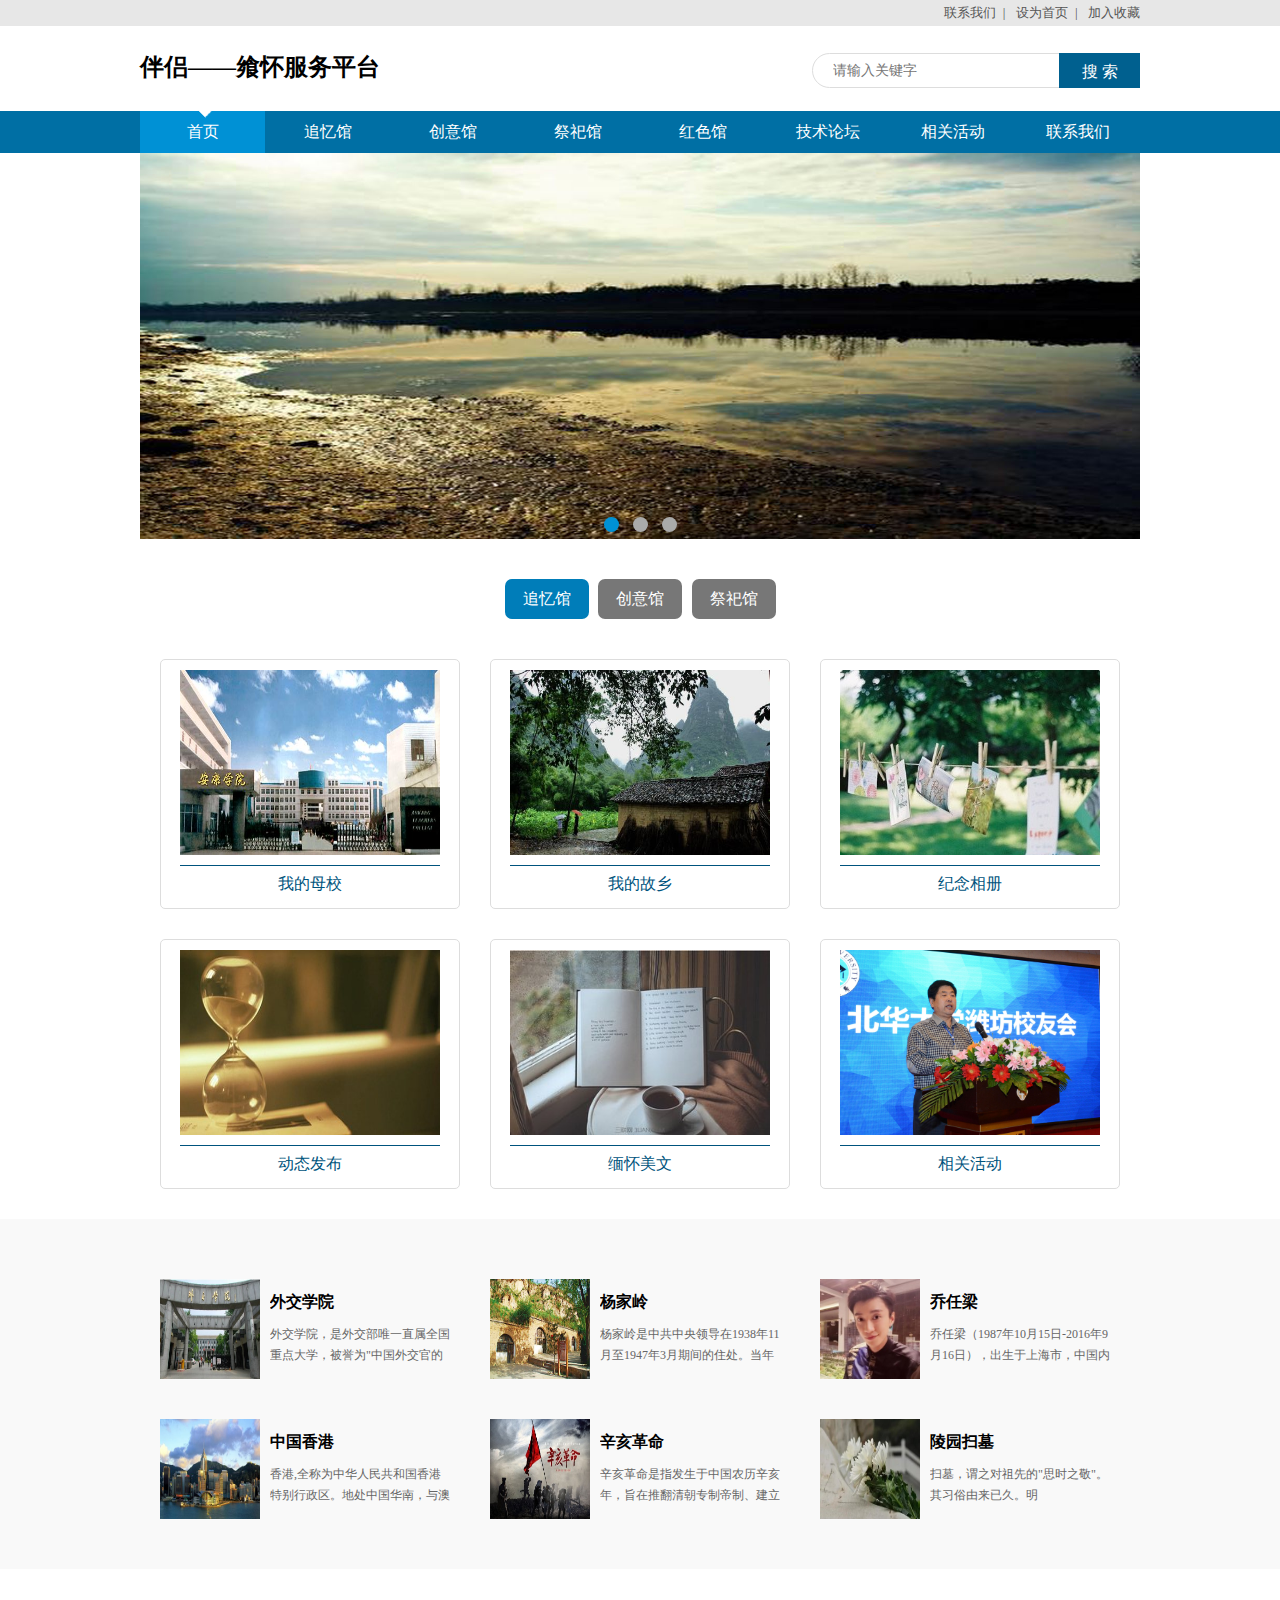
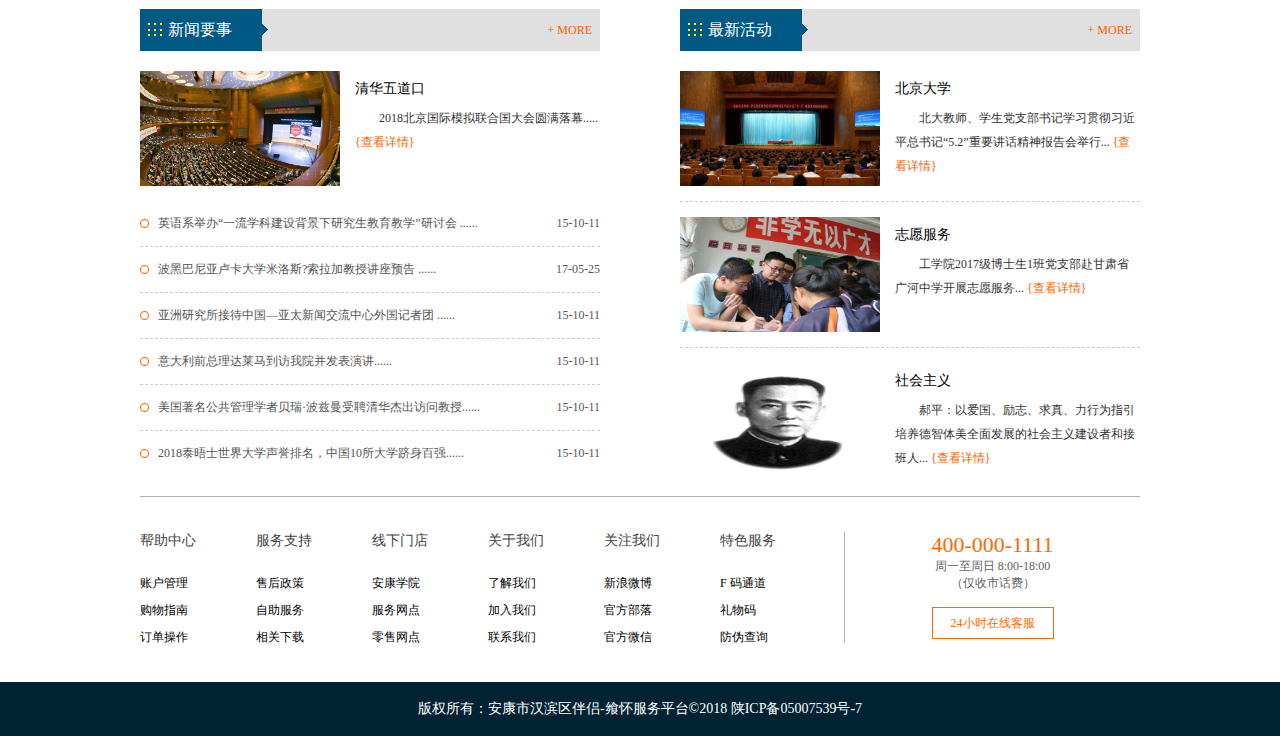
<file: index.html>
<!DOCTYPE HTML PUBLIC "-//W3C//DTD HTML 4.01 Transitional//EN">

<html>
<head>
    <meta http-equiv="Content-Type" content="text/html; charset=utf-8" />
    <title>飨怀服务平台</title>
<link rel="stylesheet" type="text/css" href="Assets/css/reset.css"/>
<script type="text/javascript" src="Assets/js/jquery-1.8.3.min.js"></script>
<script type="text/javascript" src="Assets/js/js_z.js"></script>
<link rel="stylesheet" type="text/css" href="Assets/plugins/FlexSlider/flexslider.css">
<script type="text/javascript" src="Assets/plugins/FlexSlider/jquery.flexslider.js"></script>
    <link rel="stylesheet" type="text/css" href="Assets/css/thems.css">
    <link rel="stylesheet" type="text/css" href="Assets/css/responsive.css">
    <script type="text/javascript">
        $(window).load(function() {
        $('.flexslider').flexslider({
	    animation: "slide",
            slideshowSpeed: 1000
        })
    });
    </script>
</head>

<body>
<!--头部-->
<div class="t_bg">
    <div class="top">
        <a href="">联系我们</a><i>|</i>
        <a href="">设为首页</a><i>|</i>
        <a href="">加入收藏</a>
    </div>
</div>
<div class="head clearfix">
    <div class="logo"><a href=""><span>伴侣——飨怀服务平台</span></a></div>
    <div class="search">
        <input name="" type="text" placeholder="请输入关键字">
        <input name="" type="submit" value="搜 索">
    </div>
    <!--<div class="tel">-->
    <!--<span><em>热线电话:</em>&nbsp;</span>-->
    <!--<b>13429755528</b>-->
    <!--</div>-->
</div>
<div class="n_bg">
    <div class="nav_m">
        <div class="n_icon">导航栏</div>
        <ul class="nav clearfix">
            <li class="now"><a href="index.html"><i>&nbsp;</i>首页</a></li>
            <li>
                <a href="miss.html"><i>&nbsp;</i>追忆馆</a>
                <div class="er clearfix">
                    <a href="">校园会</a>
                    <a href="">故乡会</a>
                </div>
            </li>
            <li>
                <a href="liwu.html"><i>&nbsp;</i>创意馆</a>
                <div class="er clearfix">
                    <a href="">礼品店</a>
                    <a href="">原创店</a>
                </div>
            </li>
            <li>
                <a href="jisi.html"><i>&nbsp;</i>祭祀馆</a>
                <div class="er clearfix">
                    <a href="">名人堂</a>
                    <a href="">亲友堂</a>
                </div>
            </li>
            <li>
                <a href="red"><i>&nbsp;</i>红色馆</a>
                <div class="er clearfix">
                    <a href="">军情地</a>
                    <a href="">革命地</a>
                </div>
            </li>
            <li>
                <a href="case.html"><i>&nbsp;</i>技术论坛</a>
            </li>
            <li>
                <a href="about.html"><i>&nbsp;</i>相关活动</a>
            </li>
            <li>
                <a href="contact.html"><i>&nbsp;</i>联系我们</a>
            </li>
        </ul>
    </div>
</div>
<!--头部-->
<!--幻灯片-->
<div class="banner">
    <div class="slider">
        <div class="flexslider">
            <ul class="slides">
                <li><a href=""><img src="imgs/h_n1.jpg" alt="" /></a></li>
                <li><a href=""><img src="imgs/h_n2.jpg" alt="" /></a></li>
                <li><a href=""><img src="Assets/upload/校友.jpg" alt="" /></a></li>
            </ul>
        </div>
    </div>
</div>
<!--幻灯片-->
<div class="i_ma">
    <div class="tabBox_t">
        <div class="tabBox">
            <ul class="tabNav">
                <li class="now">追忆馆</li>
                <li>创意馆</li>
                <li>祭祀馆</li>
            </ul>
            <div class="tabCont" style="display:block;">
                <!--追忆馆-->
                <ul class="ip_l clearfix">
                    <li>
                        <div class="tu">
                            <a href=""><img src="imgs/母校.jpg" alt=""/>
                                <div class="title">我的母校</div>
                            </a>
                        </div>
                        <div class="des">
                            <h6><a href="">我的母校</a></h6>
                            <p>&nbsp;&nbsp;&nbsp;&nbsp;&nbsp;&nbsp;校园，是一个让人吸收知识的地方;校园，是个最有师生爱的地方;校园，是一个已离我远去的地方。不知你是否早已记不清学校的样子，那么就让我们来带你重温你的母校......
                            </p>
                            <a href="" class="more">+ 查看详情</a>
                        </div>
                    </li>
                    <li>
                        <div class="tu">
                            <a href=""><img src="imgs/home_t.jpg" alt=""/>
                                <div class="title">我的故乡</div>
                            </a>
                        </div>
                        <div class="des">
                            <h6><a href="">我的故乡</a></h6>
                            <p>&nbsp;&nbsp;&nbsp;&nbsp;&nbsp;&nbsp;故乡是姐姐手中弯弯的镰刀;是母亲的唠叨与炊烟:是父亲的严厉与庄稼;是端着碗蹲在村口]的相邻们的笑语;是临行前缝满行囊的叮嘱与牵挂......</p>
                            <a href="" class="more">+ 查看详情</a>
                        </div>
                    </li>
                    <li>
                        <div class="tu">
                            <a href=""><img src="imgs/x_c.png" alt=""/>
                                <div class="title">纪念相册</div></a>
                        </div>
                        <div class="des">
                            <h6><a href="">纪念相册</a></h6>
                            <p>&nbsp;&nbsp;&nbsp;&nbsp;&nbsp;&nbsp;谢谢你们曾出现在我的生命里，谢谢你们赐我永不凋零的回忆和放纵的青春......</p>
                            <a href="" class="more">+ 查看详情</a>
                        </div>
                    </li>
                    <li>
                        <div class="tu">
                            <a href=""><img src="imgs/dongt.jpg" alt=""/>
                                <div class="title">动态发布</div></a>
                        </div>
                        <div class="des">
                            <h6><a href="">动态发布</a></h6>
                            <p>&nbsp;&nbsp;&nbsp;&nbsp;&nbsp;&nbsp;这里会实时更新大家在网页中怀念的动态，以及一些事物的更新变化......</p>
                            <a href="" class="more">+ 查看详情</a>
                        </div>
                    </li>
                    <li>
                        <div class="tu">
                            <a href=""><img src="imgs/meiwen.jpg" alt=""/>
                                <div class="title">缅怀美文</div></a>
                        </div>
                        <div class="des">
                            <h6><a href="">缅怀美文</a></h6>
                            <p>&nbsp;&nbsp;&nbsp;&nbsp;&nbsp;&nbsp;许多事情，大抵如此，当你拥有的时候不知道它的弥足珍贵，而当你失去了过后却又总是怀念不已......</p>
                            <a href="" class="more">+ 查看详情</a>
                        </div>
                    </li>
                    <li>
                        <div class="tu">
                            <a href=""><img src="Assets/upload/xy.jpg" alt=""/>
                                <div class="title">相关活动</div></a>
                        </div>
                        <div class="des">
                            <h6><a href="">相关活动</a></h6>
                            <p>&nbsp;&nbsp;&nbsp;&nbsp;&nbsp;&nbsp;我们会发布出来一些顾客参与到的活动相关动态......</p>
                            <a href="" class="more">+ 查看详情</a>
                        </div>
                    </li>
                </ul>
                <!--追忆馆-->
            </div>
            <div class="tabCont">
                <!--创意馆-->
                <ul class="ip_l clearfix">
                    <li>
                        <div class="tu">
                            <a href=""><img src="imgs/lip.jpg" alt=""/>
                                <div class="title">礼品店</div></a>
                        </div>
                        <div class="des">
                            <h6><a href="">礼品店</a></h6>
                            <p>&nbsp;&nbsp;&nbsp;&nbsp;&nbsp;送礼作为表达自己的感情、加深与别人间的沟通和交流的一种方式，关键的是一种感情和意义上的互通交融......</p>
                            <a href="" class="more">+ 查看详情</a>
                        </div>
                    </li>
                    <li>
                        <div class="tu">
                            <a href=""><img src="imgs/ych.jpg" alt=""/>
                                <div class="title">原创店</div></a>
                        </div>
                        <div class="des">
                            <h6><a href="">原创店</a></h6>
                            <p>&nbsp;&nbsp;&nbsp;&nbsp;&nbsp;在这里，你会看到我们不同的艺术家创造家倾心做出来的礼品，我们可以定制你想要的，并真人配送，也可以挑选我们的礼品......</p>
                            <a href="" class="more">+ 查看详情</a>
                        </div>
                    </li>
                    <li>
                        <div class="tu">
                            <a href=""><img src="imgs/zhd.jpg" alt=""/>
                                <div class="title">驻地介绍</div></a>
                        </div>
                        <div class="des">
                            <h6><a href="">驻地介绍</a></h6>
                            <p>&nbsp;&nbsp;&nbsp;&nbsp;&nbsp;杨家岭是中共中央领导在1938年11月至1947年3月期间的住处。当年这里还曾进行过轰轰烈烈的大生产运动、整风运动......</p>
                            <a href="" class="more">+ 查看详情</a>
                        </div>
                    </li>
                    <li>
                        <div class="tu">
                            <a href=""><img src="imgs/jingd.jpg" alt=""/>
                                <div class="title">景点介绍</div></a>
                        </div>
                        <div class="des">
                            <h6><a href="">景点介绍</a></h6>
                            <p>&nbsp;&nbsp;&nbsp;&nbsp;&nbsp;枣园是中共中央书记处所在地，位于延安城西北8公里处，这里原是一家地主的庄园，中共中央进驻延安后，为中央社会部驻地，遂改名为"延园"，现旧址大门石柱两侧尚有康生所书"延园"二字......</p>
                            <a href="" class="more">+ 查看详情</a>
                        </div>
                    </li>
                    <li>
                        <div class="tu">
                            <a href=""><img src="imgs/news.jpg" alt=""/>
                                <div class="title">事件记载</div></a>
                        </div>
                        <div class="des">
                            <h6><a href="">事件记载</a></h6>
                            <p>&nbsp;&nbsp;&nbsp;&nbsp;&nbsp;1938年11月至1947年3月，毛泽东等中央领导和中共中央机关在此居住。期间，中共中央领导了解放战争，领导了大生产运动和整风运动......</p>
                            <a href="" class="more">+ 查看详情</a>
                        </div>
                    </li>
                    <li>
                        <div class="tu">
                            <a href=""><img src="imgs/picture.jpg" alt=""/>
                                <div class="title">革命相簿</div></a>
                        </div>
                        <div class="des">
                            <h6><a href="">革命相簿</a></h6>
                            <p>&nbsp;&nbsp;&nbsp;&nbsp;&nbsp;这些照片记载了那些在革命驻地曾经发生过的重大事件，以及那些曾经生活在这里的伟人的一点一滴......</p>
                            <a href="" class="more">+ 查看详情</a>
                        </div>
                    </li>
                </ul>
                <!--创意馆-->
            </div>
            <div class="tabCont">
                <!--祭祀馆-->
                <ul class="ip_l clearfix">
                    <li>
                        <div class="tu">
                            <a href=""><img src="imgs/zhude.jpg" alt=""/>
                                <div class="title">名人堂</div></a>
                        </div>
                        <div class="des">
                            <h6><a href="">名人堂</a></h6>
                            <p>&nbsp;&nbsp;&nbsp;&nbsp;&nbsp;&nbsp;在这里不光有你想要纪念的明星，也有我们的伟大的革命家思想家，还有着为我们当今社会做出巨大贡献的发明家......</p>
                            <a href="" class="more">+ 查看详情</a>
                        </div>
                    </li>
                    <li>--
                        <div class="tu">
                            <a href=""><img src="imgs/zhuidao.jpg" alt=""/>
                                <div class="title">追悼留言</div></a>
                        </div>
                        <div class="des">
                            <h6><a href="">追悼留言</a></h6>
                            <p>&nbsp;&nbsp;&nbsp;&nbsp;&nbsp;&nbsp;因为我们爱他，想他，所以即使他不在了，我们也会选择以这样的方式来念他想他，所以我们给大家提供了这样一个地方来让大家写出对心中的他的思念......</p>
                            <a href="" class="more">+ 查看详情</a>
                        </div>
                    </li>
                    <li>
                        <div class="tu">
                            <a href=""><img src="imgs/saomu.jpg" alt=""/>
                                <div class="title">陵园扫墓</div></a>
                        </div>
                        <div class="des">
                            <h6><a href="">陵园扫墓</a></h6>
                            <p>&nbsp;&nbsp;&nbsp;&nbsp;&nbsp;&nbsp;在这里，我们有各式各样的墓碑供大家选择......</p>
                            <a href="" class="more">+ 查看详情</a>
                        </div>
                    </li>
                    <li>
                        <div class="tu">
                            <a href=""><img src="imgs/mu.jpg" alt=""/>
                                <div class="title">陵园选择</div></a>
                        </div>
                        <div class="des">
                            <h6><a href="">陵园选择</a></h6>
                            <p>&nbsp;&nbsp;&nbsp;&nbsp;&nbsp;&nbsp;在这里我们有专门的工作人员会被派到指定的墓碑前进行祭祀，或者还会提供类似于快递一样的祭祀方式，您可以通过网页下单来托人去祭祀......</p>
                            <a href="" class="more">+ 查看详情</a>
                        </div>
                    </li>
                    <li>
                        <div class="tu">
                            <a href=""><img src="imgs/saom.jpg" alt=""/>
                                <div class="title">VR线下体验店</div></a>
                        </div>
                        <div class="des">
                            <h6><a href="">VR线下体验店</a></h6>
                            <p>&nbsp;&nbsp;&nbsp;&nbsp;&nbsp;&nbsp;我们还有一种高科技产品虚拟眼镜，当我们带上它以后就可以进入一个虚拟的场景以及出现一个虚拟的墓碑来进行祭祀......</p>
                            <a href="" class="more">+ 查看详情</a>
                        </div>
                    </li>
                    <li>
                        <div class="tu">
                            <a href=""><img src="imgs/jis.png" alt=""/>
                                <div class="title">论坛讨论</div></a>
                        </div>
                        <div class="des">
                            <h6><a href="">论坛讨论</a></h6>
                            <p>&nbsp;&nbsp;&nbsp;&nbsp;&nbsp;&nbsp;当您选择完成之后，就可以来到我们的论坛发表您的想法，既可以为后面的朋友提供一些方法，也可以给我们提出一些建议，以便我们后续的改善......</p>
                            <a href="" class="more">+ 查看详情</a>
                        </div>
                    </li>
                </ul>
                <!--祭祀馆-->
            </div>
        </div>
    </div>
</div>
<div class="bg_a">
    <div class="i_mb clearfix">
        <dl class="clearfix">
            <a href="">
                <dt><img src="imgs/w_j.jpg" alt=""/></dt>
                <dd>
                    <div class="name">外交学院</div>
                    <p>外交学院，是外交部唯一直属全国重点大学，被誉为"中国外交官的摇篮"。</p>
                </dd>
            </a>
        </dl>
        <dl class="clearfix">
            <a href="">
                <dt><img src="imgs/y_j_l.jpg" alt=""/></dt>
                <dd>
                    <div class="name">杨家岭</div>
                    <p>杨家岭是中共中央领导在1938年11月至1947年3月期间的住处。当年这里还曾进行过轰轰烈烈的大生产运动、整风运动。</p>
                </dd>
            </a>
        </dl>
        <dl class="clearfix">
            <a href="">
                <dt><img src="imgs/q_r_l.jpg" alt=""/></dt>
                <dd>
                    <div class="name">乔任梁</div>
                    <p>乔任梁（1987年10月15日-2016年9月16日），出生于上海市，中国内地影视男演员、流行乐歌手，</p>
                </dd>
            </a>
        </dl>
        <dl class="clearfix">
            <a href="">
                <dt><img src="imgs/x_g.jpg" alt=""/></dt>
                <dd>
                    <div class="name">中国香港</div>
                    <p>香港,全称为中华人民共和国香港特别行政区。地处中国华南，与澳门特别行政区隔着珠江口相望。</p>
                </dd>
            </a>
        </dl>
        <dl class="clearfix">
            <a href="">
                <dt><img src="imgs/g_m.jpg" alt=""/></dt>
                <dd>
                    <div class="name">辛亥革命</div>
                    <p>辛亥革命是指发生于中国农历辛亥年，旨在推翻清朝专制帝制、建立共和政体的全国性革命。</p>
                </dd>
            </a>
        </dl>
        <dl class="clearfix">
            <a href="">
                <dt><img src="imgs/l_y_s_m.jpg" alt=""/></dt>
                <dd>
                    <div class="name">陵园扫墓</div>
                    <p>扫墓，谓之对祖先的"思时之敬"。其习俗由来已久。明</p>
                </dd>
            </a>
        </dl>
    </div>
</div>
<div class="space_hx">&nbsp;</div>
<div class="i_mc clearfix">
    <div class="i_mcl">
        <div class="box_h">
        	<span>
            	<em>新闻要事</em>
                <i>&nbsp;</i>
            </span>
            <a href="">+ MORE</a>
        </div>
        <div class="box_m">
            <dl class="clearfix">
                <dt><a href=""><img src="imgs/q_h.jpg" alt=""/></a></dt>
                <dd>
                    <div class="title"><a href="">清华五道口</a></div>
                    <p>2018北京国际模拟联合国大会圆满落幕.....      <a href="">{查看详情}</a></p>
                </dd>
            </dl>
            <ul class="clearfix">
                <li>
                    <a href="">
                        <p>英语系举办“一流学科建设背景下研究生教育教学”研讨会 ......</p>
                        <em>15-10-11</em>
                    </a>
                </li>
                <li>
                    <a href="">
                        <p>波黑巴尼亚卢卡大学米洛斯?索拉加教授讲座预告 ......</p>
                        <em> 17-05-25</em>
                    </a>
                </li>
                <li>
                    <a href="">
                        <p>亚洲研究所接待中国—亚太新闻交流中心外国记者团 ......</p>
                        <em>15-10-11</em>
                    </a>
                </li>
                <li>
                    <a href="">
                        <p>意大利前总理达莱马到访我院并发表演讲......</p>
                        <em>15-10-11</em>
                    </a>
                </li>
                <li>
                    <a href="">
                        <p>美国著名公共管理学者贝瑞·波兹曼受聘清华杰出访问教授......</p>
                        <em>15-10-11</em>
                    </a>
                </li>
                <li>
                    <a href="">
                        <p>2018泰晤士世界大学声誉排名，中国10所大学跻身百强......</p>
                        <em>15-10-11</em>
                    </a>
                </li>
            </ul>
        </div>
    </div>
    <div class="i_mcr">
        <div class="box_h">
        	<span>
            	<em>最新活动</em>
                <i>&nbsp;</i>
            </span>
            <a href="">+ MORE</a>
        </div>
        <div class="box_m">
            <dl class="clearfix">
                <dt><a href=""><img src="imgs/b_d.jpg" alt=""/></a></dt>
                <dd>
                    <div class="title"><a href="">北京大学</a></div>
                    <p>北大教师、学生党支部书记学习贯彻习近平总书记“5.2”重要讲话精神报告会举行...      <a href="">{查看详情}</a></p>
                </dd>
            </dl>
            <dl class="clearfix">
                <dt><a href=""><img src="imgs/z_y.jpg" alt=""/></a></dt>
                <dd>
                    <div class="title"><a href="">志愿服务</a></div>
                    <p>工学院2017级博士生1班党支部赴甘肃省广河中学开展志愿服务...      <a href="">{查看详情}</a></p>
                </dd>
            </dl>
            <dl class="clearfix">
                <dt><a href=""><img src="imgs/h_p.png" alt=""/></a></dt>
                <dd>
                    <div class="title"><a href="">社会主义</a></div>
                    <p>郝平：以爱国、励志、求真、力行为指引 培养德智体美全面发展的社会主义建设者和接班人...      <a href="">{查看详情}</a></p>
                </dd>
            </dl>
        </div>
    </div>
</div>
<div class="space_hx">&nbsp;</div>
<div class="container">
    <dl class="col-links">
        <dt>帮助中心</dt>
        <dd><a>账户管理</a></dd>
        <dd><a>购物指南</a></dd>
        <dd><a>订单操作</a></dd>
    </dl>
    <dl class="col-links ">
        <dt>服务支持</dt>
        <dd><a>售后政策</a></dd>
        <dd><a>自助服务</a></dd>
        <dd><a>相关下载</a></dd>
    </dl>
    <dl class="col-links ">
        <dt>线下门店</dt>
        <dd><a>安康学院</a></dd>
        <dd><a>服务网点</a></dd>
        <dd><a>零售网点</a></dd>
    </dl>

    <dl class="col-links ">
        <dt>关于我们</dt>
        <dd><a>了解我们</a></dd>
        <dd><a>加入我们</a></dd>
        <dd><a>联系我们</a></dd>
    </dl>
    <dl class="col-links ">
        <dt>关注我们</dt>
        <dd><a>新浪微博</a></dd>
        <dd><a>官方部落</a></dd>
        <dd><a>官方微信</a></dd>
    </dl>

    <dl class="col-links ">
        <dt>特色服务</dt>
        <dd><a>F 码通道</a></dd>
        <dd><a>礼物码</a></dd>
        <dd><a>防伪查询</a></dd>
    </dl>
    <div class="col-contact">
        <p class="iphone">400-000-1111</p>
        <p>
            周一至周日 8:00-18:00<br>（仅收市话费）
        </p>
        <a target="_blank" href="http://wpa.qq.com/msgrd?v=3&uin=1436326816&site=qq&menu=yes"> 24小时在线客服</a>
    </div>
</div>
<div class="bg_c">
    <div class="bq">版权所有：安康市汉滨区伴侣-飨怀服务平台©2018 陕ICP备05007539号-7</div>
</div>
</body>
</html>
</file>
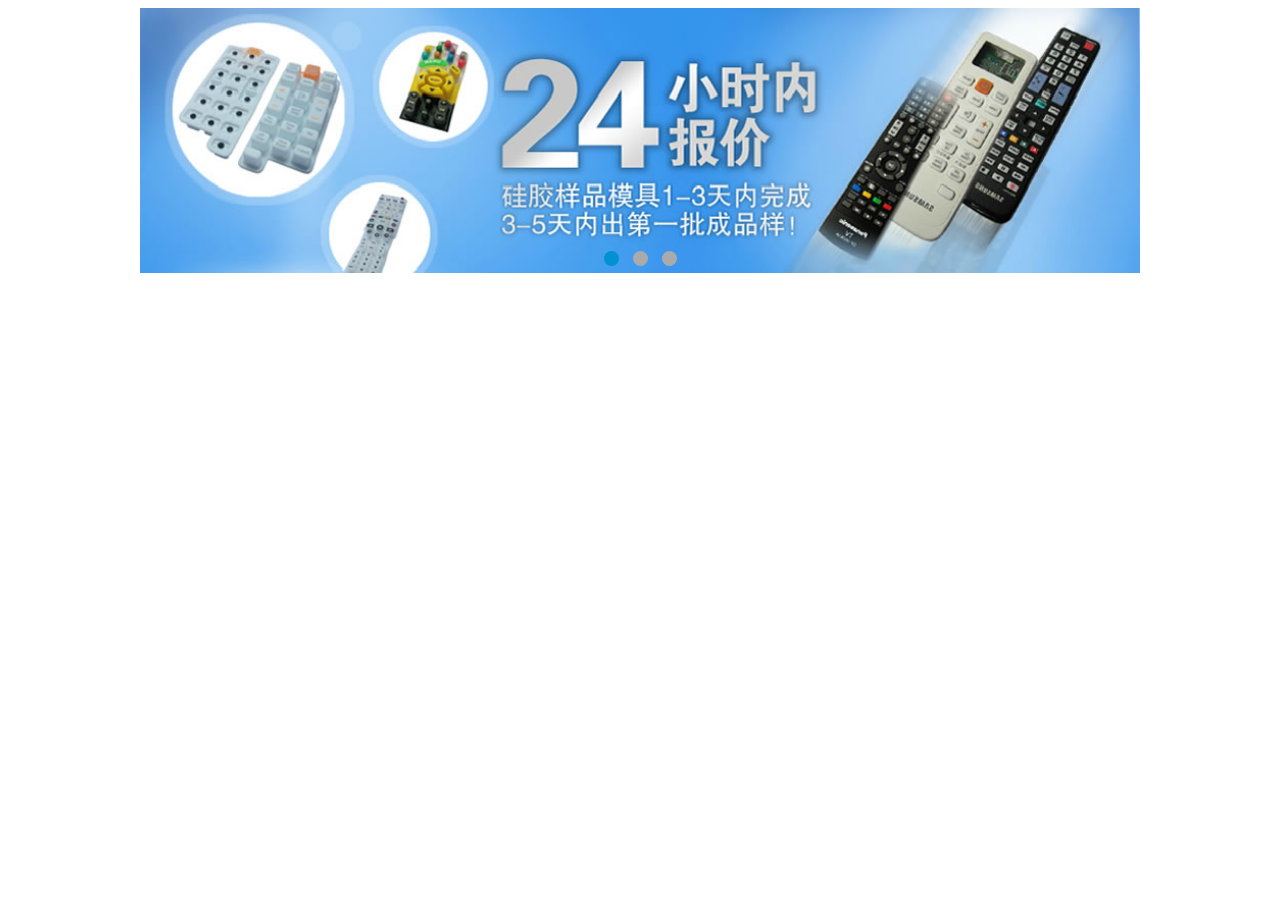
<file: Assets/plugins/FlexSlider/index.html>
<!DOCTYPE html PUBLIC "-//W3C//DTD XHTML 1.0 Transitional//EN" "http://www.w3.org/TR/xhtml1/DTD/xhtml1-transitional.dtd">
<html xmlns="http://www.w3.org/1999/xhtml">
<head>
<meta http-equiv="Content-Type" content="text/html; charset=utf-8" />
<title>无标题文档</title>
<script type="text/javascript" src="jquery-1.9.1.min.js"></script>
<link rel="stylesheet" type="text/css" href="flexslider.css"/>
<script type="text/javascript" src="jquery.flexslider.js"></script>
<script language="javascript">
$(window).load(function() {
  $('.flexslider').flexslider({
	animation: "slide"
  });
});

</script>
<style type="text/css">

</style>
</head>

<body>
<section class="slider">
    <div class="flexslider">
      <ul class="slides">
        <li>
            <img src="images/banner.jpg" alt="" />
        </li>
        <li>
            <img src="images/banner.jpg" alt="" />
        </li>
        <li>
            <img src="images/banner.jpg" alt="" />
        </li>
      </ul>
    </div>
</section>
</body>
</html>
</file>
<file: Assets/css/thems.css>
body{font-family:"Microsoft Yahei";font-size:14px;color:#5B5B5B; padding:0; margin:0;}
input , textarea , select{font-family:"Microsoft Yahei"; color:#5B5B5B; font-size:14px;}
/*头部*/
.t_bg{ width:100%; height:26px; background:#E7E7E7;}
.t_bg .top{ width:1000px; height:26px; margin:0px auto; text-align:right; line-height:26px;}
.t_bg .top a,.t_bg .top i{ display:inline-block; *display:inline; zoom:1; font-size:13px; color:#555555; height:20px; line-height:20px; vertical-align:top; margin-top:3px;}
.t_bg .top a:hover{ color:#006FA4;}
.t_bg .top i{ padding:0 7px; font-style:normal;}
.head{ max-width:1000px; margin:0px auto; height:85px;}
.head .logo{ width:270px; height:52px; float:left; margin-top:15px;}
.head .logo span{ display: inline-block;width: 270px;height: 52px;font:600 24px/52px 微软雅黑;color: black}
/*.head .logo img{ width:192px; height:52px; vertical-align:top;}*/
.head .search{ width:328px; height:35px; float:right; position:relative; margin-top:27px; }
.head .search input[type="text"]{ width:278px; height:35px; line-height:35px; position:absolute; left:0px; top:0px; padding:0 20px; border:1px solid #ddd; background:none;border-radius:35px; -moz-border-radius:35px; -webkit-border-radius:35px;}
.head .search input[type="submit"]{ width:81px; height:35px; background:#00608F; position:absolute; right:0px; top:0px; cursor:pointer; border:1px solid #00608F; color:#FFF; font-size:16px; text-align:center; line-height:35px; z-index:99;}
.head .tel{ width:225px;  height:30px;float:left; margin-top:30px; margin-left: 15px}
.head .tel span, .head .tel b{ display:inline-block; *display:inline; zoom:1; height:30px; line-height:30px; vertical-align:top;}
.head .tel span{ background:url(../images/icon1.jpg) no-repeat left center; padding-left:30px; font-size:14px; color:#333;}
.head .tel b{ font-size:18px; color:#0086C7; font-weight:normal;}
.n_bg{ width:100%; height:42px; background:#006FA4; }
.nav_m{ width:1000px; margin:0 auto; }
.nav_m .nav{ width:100%;}
.nav_m .nav li{ width:125px; float:left; position:relative;}
.nav_m .nav li a{ display:block; width:125px; height:42px; line-height:42px; text-align:center; font-size:16px; color:#FFF;}
.nav_m .nav li a i{ display:block; width:13px; height:7px; background:url(../images/icon2.png) no-repeat; position:absolute; left:59px; top:0; display:none;}
.nav_m .nav li.now a i,.nav_m .nav li:hover a i{ display:block;}
.nav_m .nav li.now a,.nav_m .nav li:hover a{ background:#0091D5;}
.nav_m .nav li .er{ position:absolute; width:100%; left:0; top:42px; z-index:9999; background:#0091D5; display:none;}
.nav_m .nav li .er a{ width:100%; height:30px; line-height:30px; float:left; text-align:center; font-size:14px;}
.nav_m .nav li .er a:hover,.nav_m .nav li .er a.on{ color:#FFFF00;}
.nav_m .nav li:hover .er{ display:block;}
.nav_m .n_icon{ display:inline-block; *display:inline; zoom:1; height:18px; line-height:18px; color:#FFF; padding-left:25px; background:url(../images/nav_ico.png) no-repeat left center;; position:absolute; right:10px; top:12px; z-index:9999; cursor:pointer;display:none;}
.banner{ width:100%; overflow:hidden; height:auto; margin:0px auto;}
.i_ma{ width:1000px; margin:0px auto;}
.i_ma .tabBox_t , .i_ma .tabBox  {width:100%;text-align:left;}
.i_ma .tabBox .tabNav {overflow: hidden; width:100%; text-align:center; padding:40px 0 20px;}
.i_ma .tabBox .tabNav li { cursor:pointer; display:inline-block; *display:inline; zoom:1; height:40px; line-height:40px; font-size:16px; color:#FFF; background:#777777; margin:0 3px 20px;padding:0 18px; border-radius:7px; -moz-border-radius:7px; -webkit-border-radius:7px;} 
.i_ma .tabBox .tabNav li.now {background:#007DB9;}
.i_ma .tabBox .tabCont {display: none; width:100%;}
.i_ma .ip_l{ width:960px; padding:0 20px;}
.i_ma .ip_l li{ width:298px; height:248px; float:left; border:1px solid #ddd; border-radius:5px; -moz-border-radius:5px; -webkit-border-radius:5px; float:left; margin-right:30px; margin-bottom:30px; position:relative;}
.i_ma .ip_l li .tu{ width:298px; height:248px; text-align:center;}
.i_ma .ip_l li .tu img{ width:260px; height:185px; vertical-align:top; margin-top:10px;}
.i_ma .ip_l li .tu .title{ width:260px; height:35px; line-height:35px; white-space:nowrap; overflow:hidden; text-overflow:ellipsis; font-size:16px; color:#00547D; margin:0px auto; margin-top:10px; border-top:1px solid #00547D;}
.i_ma .ip_l li .des{ width:298px; height:248px; background:url(../images/bg_a.png) repeat; position:absolute; left:0; top:0; z-index:99;border-radius:5px; -moz-border-radius:5px; -webkit-border-radius:5px; overflow:hidden; opacity:0;transition: 0.7s;-moz-transition:  0.7s;-webkit-transition:  0.7s;-o-transition:  0.7s;}
.i_ma .ip_l li:hover .des{ opacity:1;}
.i_ma .ip_l li .des h6{ width:90%; margin:0px auto; height:65px; line-height:85px; text-align:center; white-space:nowrap; overflow:hidden; text-overflow:ellipsis; font-weight:normal;}
.i_ma .ip_l li .des h6 a{font-size:18px; color:#FFFF00;}
.i_ma .ip_l li .des p{ width:90%; margin:0px auto; height:120px; overflow:hidden; font-size:14px; color:#FFF; line-height:215%;}
.i_ma .ip_l li .des .more{ display:block; width:98px; height:29px; border:1px solid #FFF; text-align:center; line-height:29px; color:#FFFF00; font-size:14px; margin:0px auto; margin-top:10px;}
.bg_a{ width:100%; padding:60px 0 10px; background:#F9F9F9;}
.i_mb{ width:960px; margin:0px auto;}
.i_mb dl{ width:290px; float:left; margin-right:40px; margin-bottom:40px;}
.i_mb dl dt,.i_mb dl dt img{ width:100px; height:100px; float:left; vertical-align:top;}
.i_mb dl dd{ width:180px; float:right; text-align:left;}
.i_mb dl dd .name{ width:100%; height:45px; line-height:45px; white-space:nowrap; overflow:hidden; text-overflow:ellipsis; font-size:16px; color:#000; font-weight:bold;}
.i_mb dl dd p{ width:100%; height:38px; line-height:175%; overflow:hidden; font-size:12px; color:#666;}
.i_mb dl a:hover dd .name{ color:#007DB9;}
.i_mc{ width:1000px;  margin:0px auto; margin-top:20px;}
.i_mc .i_mcl{ width:460px; float:left;}
.i_mc .i_mcr{ width:460px; float:right;}
.i_mc .box_h{ width:100%; height:42px; line-height:42px; position:relative; background:#E0E0E0; text-align:left;}
.i_mc .box_h a{ display:inline-block; *display:inline; zoom:1; font-size:12px; color:#FF5F00; position:absolute; right:8px; top:0px;}
.i_mc .box_h span{ display:inline-block; *display:inline; zoom:1; width:122px; height:42px; position:relative; background:#005984;}
.i_mc .box_h span i{ display:block; width:6px; height:11px; background:url(../images/icon4.png) no-repeat; right:-6px; top:15px; position:absolute;}
.i_mc .box_h span em{display:inline-block; *display:inline; zoom:1; height:42px; line-height:42px; background:url(../images/icon3.png) no-repeat 8px center; padding-left:28px; font-size:16px; color:#FFF;}
.i_mc .box_m{ width:100%; padding:20px 0; height:385px; overflow:hidden;}
.i_mc dl{ width:100%; padding-bottom:15px; margin-bottom:15px; border-bottom:1px dashed #ccc;}
.i_mc .i_mcl dl{ border:0; margin-bottom:0;}
.i_mc dl dt,.i_mc dl dt img{ width:200px; height:115px; float:left; vertical-align:top;}
.i_mc dl dd{ width:245px; float:right; text-align:left;}
.i_mc dl dd .title{ width:100%; height:35px; line-height:35px; white-space:nowrap; overflow:hidden; text-overflow:ellipsis;}
.i_mc dl dd .title a{ font-size:14px; color:#000;}
.i_mc dl dd .title a:hover{ color:#FF5F00;}
.i_mc dl dd p{ width:100%; height:70px; font-size:12px; color:#333; line-height:200%; overflow:hidden; text-indent:2em;}
.i_mc dl dd p a{ color:#FF5F00;}
.i_mc ul{ width:100%;}
.i_mc ul li{ width:100%; height:45px; line-height:45px; border-bottom:1px dashed #ccc; background:url(../images/icon5.png) no-repeat left center; position:relative;}
.i_mc ul li a{ font-size:12px; color:#555555;}
.i_mc ul li a:hover{ color:#FF5F00;}
.i_mc ul li p{ width:75%; height:45px; line-height:45px; white-space:nowrap; overflow:hidden; text-overflow:ellipsis; margin-left:18px;}
.i_mc ul li em{ display:block; text-align:right; position:absolute; right:0px; top:0;}
.bg_b{ width:100%; padding:15px 0; background:#006FA5; margin-top:20px;}
.f_nav{ width:1000px; margin:0px auto; text-align:left; color:#FFF;}
.f_nav .f_nl{ width:460px; float:left;}
.f_nav .f_nl .name{ width:100%; height:45px; line-height:45px; border-bottom:1px solid #6EADCC; text-align:left; font-size:16px; color:#FFF;}
.f_nav .f_nl .frd{ width:100%; text-align:left; font-size:13px; color:#FFF; padding-top:5px;}
.f_nav .f_nl .frd a{ display:inline-block; *display:inline; zoom:1; height:30px; line-height:30px; vertical-align:top; margin-bottom:5px; margin-right:5px; color:#FFF;}
.f_nav .f_nl .frd a:hover,.f_nav .f_nr li .huang{ color:#FFFF00;}
.f_nav .f_nr{ width:460px; float:right; text-align:center;}
.f_nav .f_nr li{ width:112px; float:right; margin-left:30px;}
.f_nav .f_nr li .title{ width:100%; height:30px; line-height:30px; font-size:16px; color:#FFF; padding-top:15px;}
.f_nav .f_nr li img{ width:112px; height:112px; vertical-align:top;}
.f_nav .f_nr li p{ width:100%; height:20px; line-height:20px; font-size:14px; color:#FFF;}
.bg_c{ width:100%; padding:15px 0; text-align:center; background:#002334;}
.bq{ width:1000px; line-height:170%; font-size:14px; color:#FFF; margin:0px auto; text-align:center;}
.banner_s ,.banner_s img{ width:100%; height:auto; vertical-align:top;}
.scd{ width:1000px; margin:0px auto;}
.scd .scd_l{ width:220px; float:left; border:1px solid #0072B8;}
.scd .scd_l .name{ width:100%; height:60px; line-height:60px; text-align:center; background:#0072B8; font-size:30px; color:#FFF; border-bottom:1px solid #ddd;}
.scd .scd_l .s_nav{ width:100%;}
.s_nav li{ width:100%; height:40px; line-height:40px; border-bottom:1px solid #ddd;}
.s_nav li a{ display:block; width:170px; height:40px; line-height:40px; padding-left:50px; background:url(../images/icon6.png) no-repeat 30px center; font-size:14px; color:#333333;}
.s_nav li.now a,.s_nav li:hover a{ color:#FFF; background:url(../images/icon7.png) no-repeat 30px center;}
.s_nav li.now,.s_nav li:hover{ background:#0072B8;}
.scd .scd_r{ width:740px; float:right;}
.scd_r .dq{ width:100%; height:35px; border-bottom:1px solid #ddd; position:relative;}
.scd_r .dq span,.scd_r .dq a{ display:inline-block; *display:inline; zoom:1; height:35px; line-height:35px; vertical-align:top;}
.scd_r .dq .name{ font-size:18px; color:#333; position:absolute; left:0px; top:0; z-index:99; border-bottom:1px solid #0072B8;}
.scd_r .dq .pst{ width:70%; text-align:right; font-size:12px; color:#888; position:absolute; right:0px; top:0;}
.scd_r .dq .pst a{ font-size:12px; color:#888;}
.scd_r .dq .pst a.on,.scd_r .dq .pst a:hover{ color:#0072B8;}
.scd_m{ width:100%;  text-align:left; font-size:14px; color:#333; line-height:170%;}
.service{ width:100%;padding-top:30px;}
.service h5{ text-align:center; font-size:18px; color:#0071B7; font-weight:normal; margin-bottom:10px;}
.pages{ width:100%; text-align:center; height:30px; line-height:30px; margin-bottom:10px;}
.pages a{ display:inline-block; *display:inline; zoom:1; height:30px; line-height:30px; vertical-align:top; font-size:16px; color:#555555; margin:0 3px;}
.pages .now{ color:#179EED;}
.pages .prev,.pages .next{ color:#FFF; background:#646464; padding:0 10px; border-radius:4px; -moz-border-radius:4px; -webkit-border-radius:4px;}
.pages .prev:hover,.pages .next:hover{background:#00649F;}
.news,.case{ width:100%; padding-top:10px; padding-bottom:30px;}
.news li,.case li{ width:100%; height:48px; line-height:48px; position:relative; border-bottom:1px dashed #ccc; background:url(../images/icon9.png) no-repeat left center;}
.news li.hover{ background:url(../images/icon8.png) no-repeat left center;}
.news li p{ width:70%; height:48px; line-height:48px; white-space:nowrap; overflow:hidden; text-overflow:ellipsis; margin-left:22px;}
.news li em{ display:block; text-align:right; position:absolute; right:0; top:0;}
.news li a{ font-size:14px; color:#555;}
.news li a:hover{ color:#0071B7;}
.contact{ width:100%; padding-top:10px;}
.contact .map,.contact .map img{ width:100%; height:auto; vertical-align:top;}
.contact dl{ width:100%; margin:20px 0;}
.contact dl dt{ width:265px; float:right; text-align:center;}
.contact dl dt img{ width:128px; height:137px; vertical-align:top;}
.contact dl dd{ width:440px; float:left; text-align:left;}
.contact dl dd p{ width:100%; font-size:14px; color:#555; line-height:255%;}
.case li,.case li:hover{ background:none;}
.case li p{ width:70%; height:48px; line-height:48px; white-space:nowrap; overflow:hidden; text-overflow:ellipsis;}
.case li p a{ font-size:14px; color:#555555;}
.case li p a b{ color:#000; font-weight:normal;}
.case li em{ display:block; width:115px; height:48px; line-height:48px; text-align:left; position:absolute; right:0; top:0;}
.case li em a,.case li p a:hover{ font-size:14px; color:#005E98;}
.log{ width:100%; font-size:13px; color:#555555; line-height:200%; text-align:left;}
.log h6{ width:100%; text-align:center; font-weight:normal; font-size:18px; color:#0072B7; padding:20px 0;}
.log .black{ color:#000;}
.log .hui{ color:#333;}
.pro{ width:100%; padding-top:5px;}
.pro li{ width:369px; float:left; height:660px; float:left; border-bottom:1px dashed #ddd;}
.pro li .title{ width:100%; font-size:18px; text-align:center; color:#0072B7; padding:20px 0;}
.pro li img{ width:100%; height:auto; vertical-align:top; max-height:350px;}
.pro li .des{ width:90%; text-align:left; margin:0 auto; font-size:13px; color:#555555; line-height:230%; height:auto; max-height:230px; margin-bottom:10px;}
.pro li.chang{ width:100%; border:0px !important; height:auto;}
.scd_m img{ width:100%; height:auto;}
.n_bg .nav_m .nav a{
    text-decoration: none;
}
.container{
    width: 1000px;
    height: 150px;
    margin:0 auto;
    border-top: 1px solid #b0b0b0;
    padding-top: 35px;
}
.col-links{
    float: left;
    padding-right: 60px;
}
.col-links dt{
    font:300 14px 微软雅黑;
    color: #424242;
    margin-bottom: 25px;
}
.col-links dd{
    font:300 12px 微软雅黑;
    color: black;
    margin-bottom: 10px;
}
.col-links dd{
    cursor: pointer;
}
.col-contact{
    width: 295px;
    height: 110px;
    float: right;
    margin:0 auto;
    text-align: center;
    border-left:1px solid #b0b0b0 ;
}
.col-contact .iphone{
    font:500 22px 微软雅黑;
    color: #ff6700;
}
.col-contact p{
    font:100 12px 微软雅黑;
    color: #616161;
}
.col-contact a{
    display: inline-block;
    width: 120px;
    height: 30px;
    border: 1px solid #ff6700;
    font: 100 12px/30px 微软雅黑;
    color: #ff6700;
    margin-top: 15px;
    cursor: pointer;
}
</file>
<file: Assets/css/responsive.css>
@media screen and (max-width:1030px){
.t_bg .top,.head,.nav_m,.i_ma,.i_mb,.i_mc,.f_nav,.bq,.scd{width:740px; margin:0px auto;}
.head .search{ margin-left:35px; width:258px;}
.head .search input[type="text"]{ width:248px;}
.nav_m .nav li a{ font-size:15px;}
.nav_m .nav li,.nav_m .nav li a{ width:82px;}
.nav_m .nav li a i{ left:35px;}
.i_ma .ip_l{ width:100%; padding:0;}
.i_ma .ip_l li{ margin-right:15px; margin-bottom:15px; }
.i_ma .ip_l li,.i_ma .ip_l li .tu,.i_ma .ip_l li .des{width:234px; height:204px;}
.i_ma .ip_l li .tu img{ width:206px; height:146px;}
.i_ma .ip_l li .tu .title{ width:90%;}
.i_ma .ip_l li .des .more{ display:none;}
.i_mb dl{ margin-right:15px; width:236px;}
.i_mb dl dt, .i_mb dl dt img{ width:80px; height:80px;}
.i_mb dl dd{ width:150px;}
.i_mb dl dd .name{ height:30px; line-height:30px;}
.i_mc .i_mcl,.i_mc .i_mcr,.f_nav .f_nl,.f_nav .f_nr{ width:360px;}
.i_mc .i_mcl{ margin-right:20px;}
.i_mc dl dt, .i_mc dl dt img{ width:172px; height:99px;}
.i_mc dl dd{ width:180px;}
.i_mc dl dd .title{ height:28px; line-height:28px;}
.i_mc .i_mcr dl{ padding-bottom:18px; margin-bottom:18px;}
.f_nav .f_nr li{ margin-left:15px; width:90px;}
.f_nav .f_nr li img{ width:90px; height:90px;}
.bq{ font-size:13px;}
.scd .scd_l{ width:200px;}
.s_nav li a{ padding-left:30px;}
.s_nav li a,.s_nav li.now a,.s_nav li:hover a{ background-position:15px center;}
.scd .scd_r{ width:520px;}
.pro li{ width:259px; height:570px;}
.contact dl dt{ width:165px;}
.contact dl dd{ width:340px;}
}
@media screen and (max-width:770px) {
.t_bg .top,.head,.nav_m,.i_ma,.i_mb,.i_mc,.f_nav,.bq,.scd{width:480px; margin:0px auto;}
.head .search{ margin:0px; float:right; margin-top:10px;}
.head .search input[type="text"],.head .search,.head .search input[type="submit"]{ height:30px; line-height:30px;}
.head .tel{ margin-top:5px;}
.nav_m .nav li.now a i, .nav_m .nav li:hover a i{ display:none;}
.nav_m .n_icon{ display:block;}
.nav_m .nav{ display:none; position:absolute; left:0; top:42px; background:#4994C9; z-index:99999;}
.nav_m .nav li{ width:100%; text-align:left; height:auto;}
.nav_m .nav li a{ width:90%; padding:0 5%; margin:0px auto; text-align:left;}
.nav_m .nav li .er{ position:static; display:block;}
.nav_m .nav li .er a{ width:80%; padding:0 10%; text-align:left;}
.i_ma .ip_l li .des{ display:none;}
.i_ma .ip_l li, .i_ma .ip_l li .tu, .i_ma .ip_l li .des{ width:224px;}
.i_ma .ip_l li,.i_mb dl{ margin:0 5px 15px !important;}
.i_ma{ padding-bottom:15px;}
.i_mb dl{ width:230px;}
.i_mb dl dd{ width:145px;}
.i_mc .i_mcl, .i_mc .i_mcr, .f_nav .f_nl, .f_nav .f_nr{ width:100%; margin-right:0px; margin-bottom:25px;}
.i_mc dl dd{ width:300px;}
.f_nav .f_nr li{ float:left; width:140px;}
.f_nav .f_nr li img{ width:100px; height:100px;}
.scd .scd_l{ width:478px; margin-bottom:25px;}
.s_nav li a{ width:448px;}
.scd .scd_r{ width:100%;}
.pro li{ width:239px; height:555px;}
.contact dl dd{ width:310px;}
}
@media screen and (max-width:500px) {
.t_bg .top,.head,.nav_m,.i_ma,.i_mb,.i_mc,.f_nav,.bq,.scd{width:320px; margin:0px auto;}
.head{ height:auto; padding-bottom:10px; position:relative;}
.head .search,.head .tel{ float:left;}
.i_ma .ip_l li, .i_ma .ip_l li .tu, .i_ma .ip_l li .des{ width:300px; height:245px;}
.i_ma .ip_l li .tu img{ width:260px; height:184px;}
.i_mb dl{ width:310px;}
.i_mb dl dd{ width:215px;}
.i_mc dl dt, .i_mc dl dt img{ width:146px; height:84px;}
.i_mc dl dd{ width:165px;}
.i_mc dl dd p{ height:60px; line-height:160%;}
.f_nav .f_nr li{ width:95px; margin:10px 5px;}
.f_nav .f_nr li img{ width:85px; height:85px;}
.i_mc .box_m{ height:auto;}
.i_mc .i_mcr{ margin-bottom:0;}
.i_mc .i_mcr .box_m{ padding-bottom:0;}
.head .logo img,.head .logo{ width:150px; height:41px;}
.head .tel{ position:absolute; right:0; top:15px;}
.head .tel span em{ display:none;}
.head .tel b{ font-size:16px;}
.head .tel span { margin-right:-5px;}
.head .search{ width:320px;}
.head .search input[type="text"]{ width:268px;}
.scd .scd_l{ width:318px;}
.s_nav li a{ width:288px;}
.scd_r .dq{ margin-bottom:50px;}
.scd_r .dq .pst{ width:100%; text-align:left; top:40px; border-bottom:1px dashed #eee;}
.pro li{ width:100%; border-left:0 !important; height:auto;}
.case li em a, .case li p a:hover,.news li em{ font-size:12px;}
.case li em{ width:90px;}
.contact dl dt{ display:none;}
.contact dl dd{ width:100%;}
}
</file>
